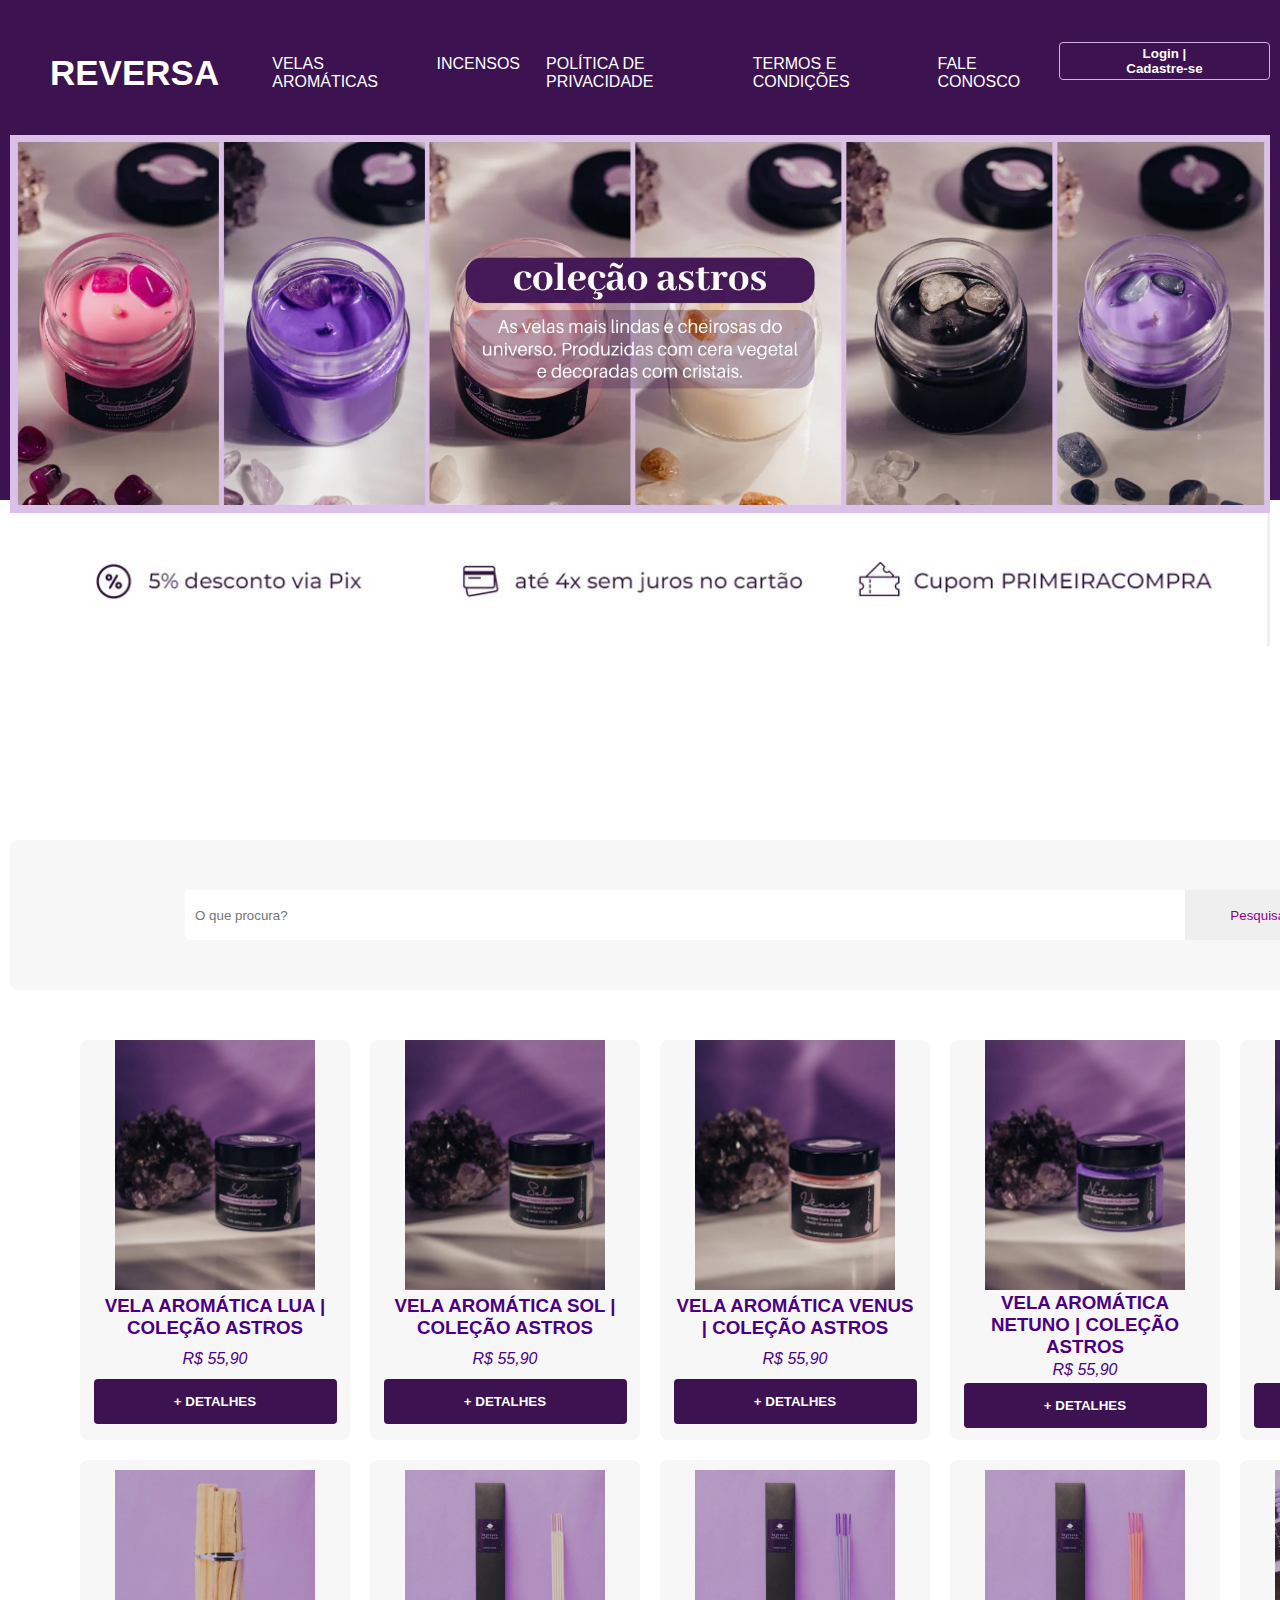
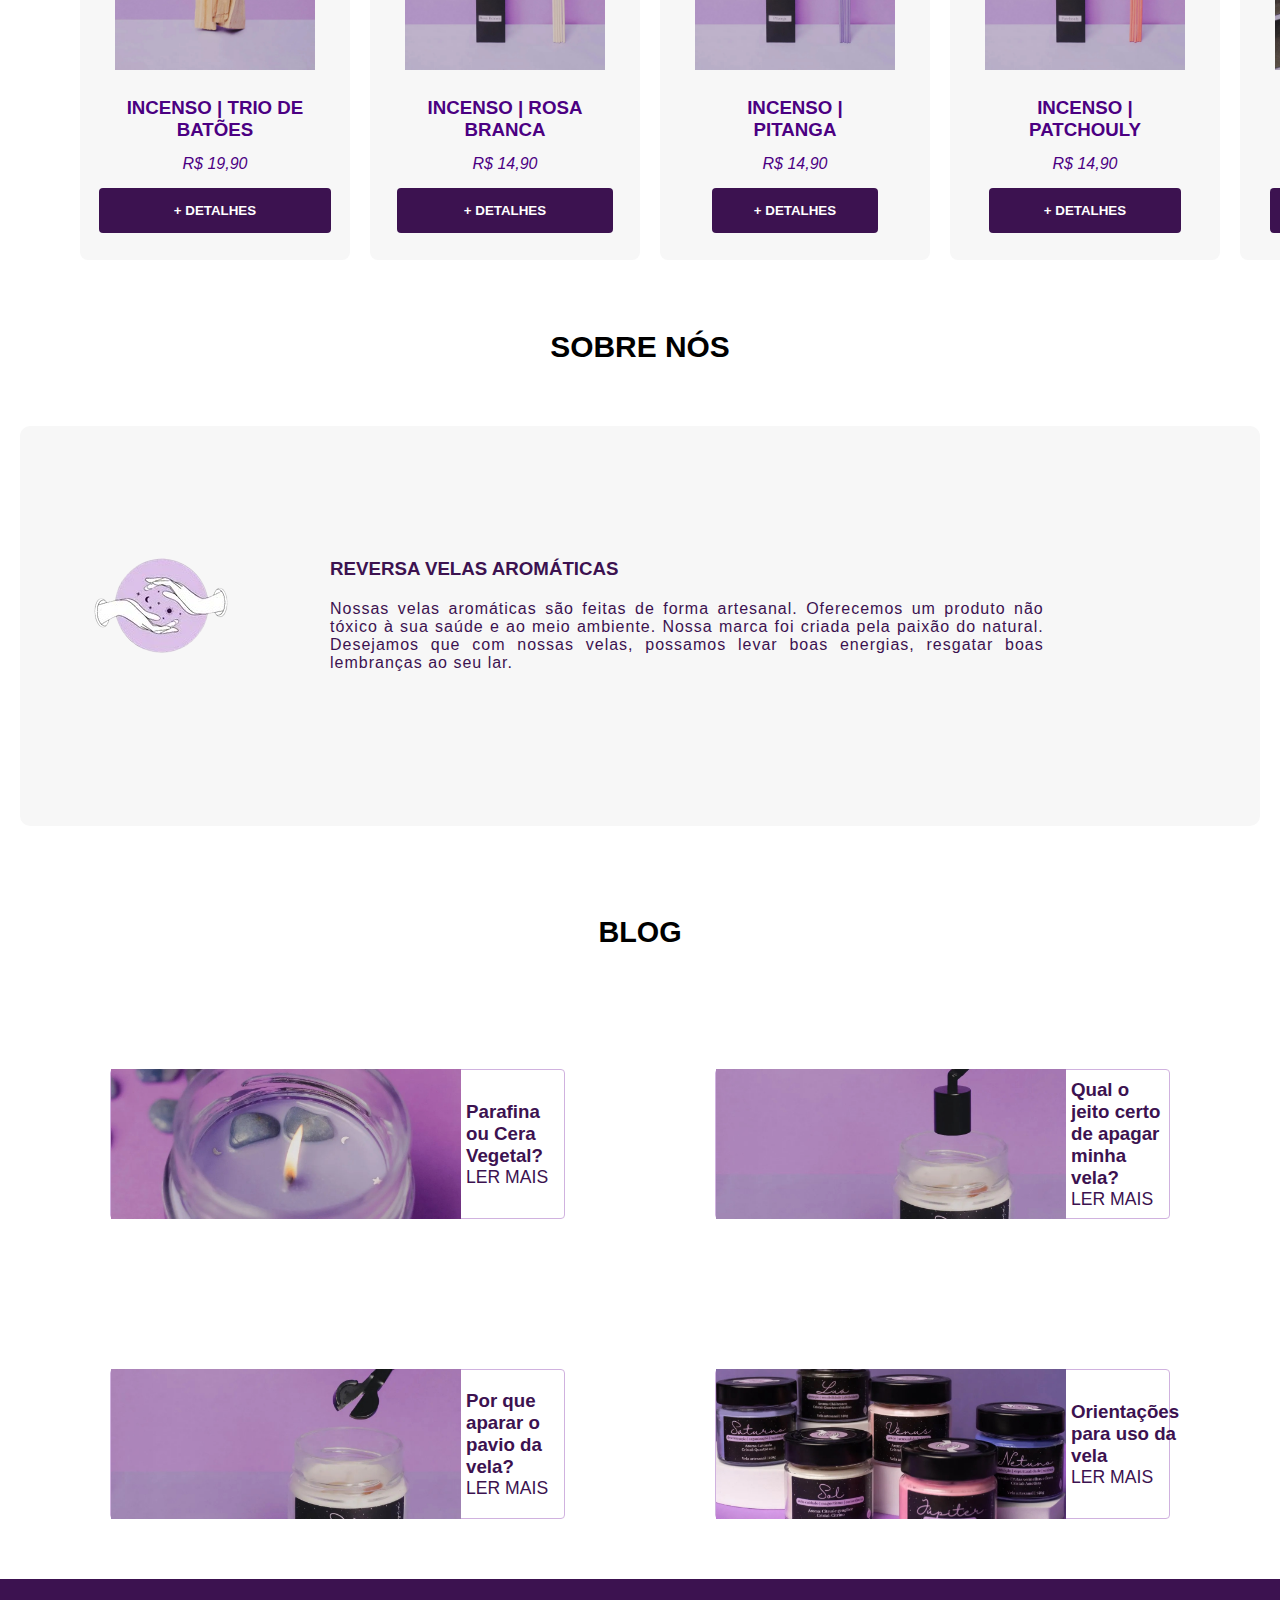
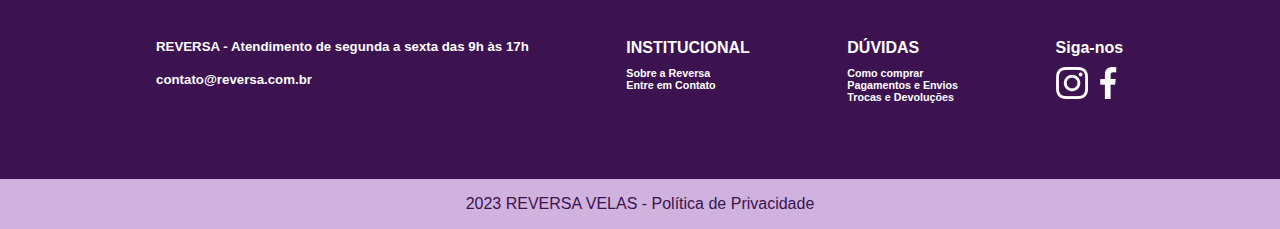
<file: index.html>
<!DOCTYPE html>
<html lang="en">
<head>
    <meta charset="UTF-8">
    <meta name="viewport" content="width=device-width, initial-scale=1.0">
    <title>Reversa - Velas Aromáticas</title>
    <link rel="stylesheet" href="css/styles.css" />
</head>
<body>
    <header>
        <div class="content">
            <nav>
                
                <p class="brand"><strong>Reversa</strong> </p>
                <ul>
                    <li><a href="Velas">Velas Aromáticas</a></li>
                    <li><a href="Incensos">Incensos</a></li>
                    <li><a href="Privacidade">Política de Privacidade</a></li>
                    <li><a href="Termos">Termos e Condições</a></li>
                    <li><a href="SAC">Fale Conosco</a></li>
                    <a href="formulario.html"><button>Login | Cadastre-se </button></a>
                </ul>
            </nav>
            
            <img src="images/menu.jpg" alt="menu"/>
            <img src="images/primeiracompra.JPG" alt="primeira">
        </div>
    </header>
    <section class="catalog" id="catalog">
        <div class="content">
            <div class="title-wrapper-catalog">
                
            </div>
            <div class="filter-card">
                <input type="text" class="search-input" placeholder="O que procura?"/>
                <button class="search-button">Pesquisar</button>
            </div>
        <div class="card-wrapper">
            <div class="card-item">
              <img src="images/vela_lua1.jpg" alt="vela_lua1"/>
              <div class="card-content">
                <h3>VELA AROMÁTICA LUA | COLEÇÃO ASTROS</h3>
                <p>R$ 55,90</p>
                <button type="button">+ DETALHES</button>
              </div>  
            </div>
            <div class="card-item">
                <img src="images/vela_sol1.jpg" alt="vela_sol1"/>
                <div class="card-content">
                  <h3>VELA AROMÁTICA SOL | COLEÇÃO ASTROS</h3>
                  <p>R$ 55,90</p>
                  <button type="button">+ DETALHES</button>
                </div>  
              </div>
              <div class="card-item">
                <img src="images/vela_venus1.jpg" alt="vela_venus1"/>
                <div class="card-content">
                  <h3>VELA AROMÁTICA VENUS | COLEÇÃO ASTROS</h3>
                  <p>R$ 55,90</p>
                  <button type="button">+ DETALHES</button>
                </div>  
              </div>
              <div class="card-item">
                <img src="images/vela_netuno1.jpg" alt="vela_netuno1"/>
                <div class="card-content">
                  <h3>VELA AROMÁTICA NETUNO | COLEÇÃO ASTROS</h3>
                  <p>R$ 55,90</p>
                  <button type="button">+ DETALHES</button>
                </div>  
              </div>
              <div class="card-item">
                <img src="images/vela_jupiter1.jpg" alt="vela_jupiter1"/>
                <div class="card-content">
                  <h3>VELA AROMÁTICA JUPITER | COLEÇÃO ASTROS</h3>
                  <p>R$ 55,90</p>
                  <button type="button">+ DETALHES</button>
                </div>  
              </div>
              <div class="card-item">
                <img src="images/incenso1_1.jpg" alt="incenso1"/>
                <div class="card-content">
                  <h3>INCENSO | TRIO DE BATÕES</h3>
                  <p>R$ 19,90</p>
                  <button type="button">+ DETALHES</button>
                </div>  
              </div>
              <div class="card-item">
                <img src="images/incenso2_1.jpg" alt="incenso2"/>
                <div class="card-content">
                  <h3>INCENSO | ROSA BRANCA</h3>
                  <p>R$ 14,90</p>
                  <button type="button">+ DETALHES</button>
                </div>  
              </div>
              <div class="card-item">
                <img src="images/incenso4_1.jpg" alt="incenso4"/>
                <div class="card-content">
                  <h3>INCENSO | PITANGA</h3>
                  <p>R$ 14,90</p>
                  <button type="button">+ DETALHES</button>
                </div>  
              </div>
              <div class="card-item">
                <img src="images/incenso3_1.jpg" alt="incenso3"/>
                <div class="card-content">
                  <h3>INCENSO | PATCHOULY</h3>
                  <p>R$ 14,90</p>
                  <button type="button">+ DETALHES</button>
                </div>  
              </div>
              <div class="card-item">
                <img src="images/kit_incensos.jpg" alt="kit"/>
                <div class="card-content">
                  <h3>KIT INCENSOS NATURAIS</h3>
                  <p>R$ 142,90</p>
                  <button type="button">+ DETALHES</button>
                </div>  
              </div>
        </div>
        </div>

    </section>

    <section class="about" id="about">
      <div class="content">
        <div class="title-wrapper-about">
          <h3>SOBRE NÓS</h3>
        </div>
        <div class="about-content">
          <div class="left">
            <img src="images/logo2.png" alt="Logo"/>
          </div>
          <div class="right">
            <h3>REVERSA VELAS AROMÁTICAS</h3>
            <p>Nossas velas aromáticas são feitas de forma artesanal. Oferecemos um produto não tóxico à sua saúde e ao meio ambiente. Nossa marca foi criada pela paixão do natural. Desejamos que com nossas velas, possamos levar boas energias, resgatar boas lembranças ao seu lar.</p>
          </div>
        </div>
      </div>
    </section>
    
    <section class="features" id="features">
      <div class="content">
        <div class="title-wrapper-features">
          <h3>BLOG</h3>
        </div>
        <div class="feature-card-block">
          <div class="feature-card-item">
            <img src="images/blog1.jpg" alt="blog1"/>
            <div class="feature-text-content">
              <h3>Parafina ou Cera Vegetal?</h3>
              <p>LER MAIS</p>
            </div>
          </div>
          <div class="feature-card-item">
            <img src="images/blog2.jpg" alt="blog2"/>
            <div class="feature-text-content">
              <h3>Qual o jeito certo de apagar minha vela?</h3>
              <p>LER MAIS</p>
            </div>
          </div>
          <div class="feature-card-item">
            <img src="images/blog3.jpg" alt="blog3"/>
            <div class="feature-text-content">
              <h3>Por que aparar o pavio da vela?</h3>
              <p>LER MAIS</p>
            </div>
          </div>
          <div class="feature-card-item">
            <img src="images/blog4.jpg" alt="blog4"/>
            <div class="feature-text-content">
              <h3>Orientações para uso da vela</h3>
              <p>LER MAIS</p>
            </div>
          </div>
        </div>
      </div>
    </section>
      
    <footer>
      <div class="main">
        <div class="content footer-links">
          <div class="footer-hour">
            <h5>REVERSA - Atendimento de segunda a sexta das 9h às 17h</h5>&nbsp;
            <h5>contato@reversa.com.br</h5>
          </div>
          <div class="footer-company">
            <h4>INSTITUCIONAL</h4>
            <h6>Sobre a Reversa</h6>
            <h6>Entre em Contato</h6>
          </div>
          <div class="footer-ajuda">
            <h4>DÚVIDAS</h4>
            <h6>Como comprar</h6>
            <h6>Pagamentos e Envios</h6>
            <h6>Trocas e Devoluções</h6>
          </div>
          <div class="footer-social">
            <h4>Siga-nos</h4>
            <div class="social-images">
              <img src="images/instagram.png" alt="insta"/>
              <img src="images/facebook.png" alt="face"/>
            </div>
          </div>
          </div>
        </div>
        <div class="last">
          2023 REVERSA VELAS - Política de Privacidade
        </div>
    </footer>

    </div>
</body>
</html>
</file>
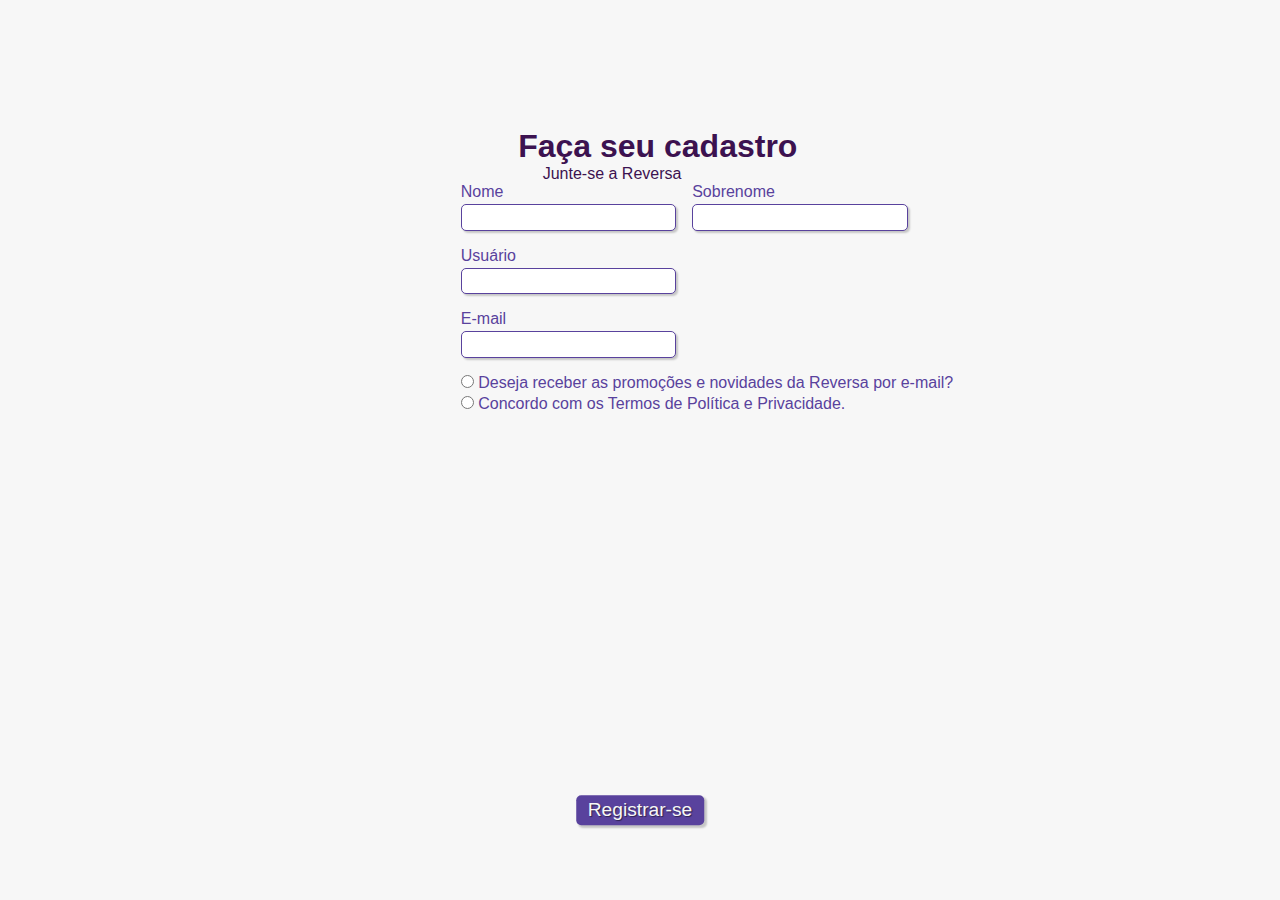
<file: formulario.html>
<!DOCTYPE html>
<html lang="en">
<head>
    <meta charset="UTF-8">
    <meta name="viewport" content="width=, initial-scale=1.0">
    <title>Cadastre-se</title>
    <link rel="stylesheet" href="css/formulario.css" />
</head>
<body>
    <div>
        <h1 id="titulo">Faça seu cadastro</h1>
        <p id="subtitulo">Junte-se a Reversa</p>
    </div>

<!--Início do formulário-->
<form>
    <fieldset class="grupo">
        <div class="campo">
            <label for="nome">Nome</label>
            <input type="text" name="nome" id="nome" required>
        </div>
        <div class="campo">
            <label for="sobrenome">Sobrenome</label>
            <input type="text" name="sobrenome" id="sobrenome" required>
        </div>
    </fieldset>

<div class="campo">
    <label for="usuario">Usuário</label>
    <input type="text" name="usuario" id="usuario">
</div>
<div class="campo">
    <label for="email">E-mail</label>
    <input type="text" name="email" id="email" required>
</div>

<!--campo para selecionar através de check-->
<div class="campo">
    <label>
        <input type="radio" name="notificacoes" id="notificacao">
        Deseja receber as promoções e novidades da Reversa por e-mail?
    </label>
    <label>
        <input type="radio" name="termo" id="termo" required>
        Concordo com os Termos de Política e Privacidade.
    </label>
</div>

<!--Botão Salvar-->
<button class="botao" type="submit" onsubmit="">Registrar-se</button>

</form>

</body>
</html>
</file>
<file: css/styles.css>
* {
    margin:0%;
    padding:0%;
    box-sizing: border-box;
    outline: none;
    font-family:'Segoe UI', Tahoma, Geneva, Verdana, sans-serif;
}

:root {
    ---darkpurple: #8b008b; 
    ---violeta: rgb(60, 18, 80);
    ---mediumpurple: #9932cc;
    ---mediumslateblue:	#7b68ee;
    --lilas: rgb(208, 178, 223);
}
html,
body{
    width: 100%;
    overflow-x: hidden;
}

header{
    width: 100%;
    height: 500px;
    background: rgb(60, 18, 80);
    
    /*rebeccapurple*/
}

.content {
    max-width: 2000px;
    min-width: 300px;
    margin: 0 auto;
    display: flex;
    flex-direction: column;
    padding: 10px;
}

nav {
    width: 100%;
    height: 125px;
    display: flex;
    flex-direction: row;
    align-items: center;
    justify-content: space-between;
    text-transform: uppercase;
}

.brand {
    font-size: 35px;
    color: white;
    cursor: pointer;
    margin: 40px;
}

nav ul {
    display: flex;
    flex-direction: row;
}

nav ul li {
    list-style: none;
    padding: 10px;
    cursor: pointer;
    margin: 3px;
}

nav ul li a {
    color: white;
    text-decoration: none;
}

nav ul li a:hover {
    color: var(--lilas);
}

nav ul button {
    border: 1px solid rgb(208, 178, 223);
    background: transparent;
    padding: 3px 60px;
    color: white;
    cursor: pointer;
    font-weight: bold;
    border-radius: 4px;
}

nav ul button:hover {
    color: rgb(208, 178, 223);
}

/*VELAS*/

section .catalog {
    width: 100vw;
    padding: 100px;
}

section .filter-card {
    width: 1500px;
    height: 150px;
    background: rgb(247, 247, 247);
    border-radius: 8px;
    margin: 0 auto;
    display: flex;
    flex-direction: row;
    align-items: center;
    justify-content: center;
}

.search-input {
    width: 1000px;
    height: 50px;
    border: none;
    border-radius: 4px 0px 0px 4px;
    text-indent: 10px;
}

.search-button {
    width: 150px;
    height: 50px;
    border-radius: 0px 4px 4px 0px;
    border: none;
    color: var(---darkpurple);
    cursor: pointer;
    transition: 0.3s ease;
}

.search-button:hover {
    background-color: var(--lilas);
    color: var(---darkpurple);
}

.title-wrapper-catalog {
    margin-top: 300px;
    padding-bottom: 30px;
}

section .card-wrapper {
    width: 1500px;
    height: 50%;
    display: grid;
    grid-template-columns: repeat(auto-fill, minmax(270px, 1fr));
    grid-gap: 20px;    
    padding-top: 50px;
    padding-left: 70px;
}

.card-item img {
    max-width:200px;
    max-height:300px;
    width: auto;
    height: auto;
    justify-content: center;
}

section .card-item {
    height: 400px;
    background: rgb(247, 247, 247);
    border-radius: 8px;
    display: flex;
    flex-direction: column;
    align-items: center;
    justify-content: space-around;
}

.card-content {
    height: 40%;
    display: flex;
    flex-direction: column;
    align-items: center;
    justify-content: space-around;
}

.card-item h3 {
    width: 90%;
    text-align: center;
    color:indigo;
}

.card-item p {
    width: 90%;
    font-style: italic;
    color:indigo;
    text-align: center;
}

.card-item button {
    width: 90%;
    padding: 15px 0px;
    border: none;
    background-color:rgb(60, 18, 80);;
    color: white;
    border-radius: 4px;
    font-weight: bold;
    cursor: pointer;
    transition: 0.3s ease;
    margin-bottom: 10px;
}

.card-item button:hover{
    background-color: var(--lilas);
}

/*SOBRE*/

.about {
    width: 100%;
    height: 100%;
    display: flex;
    align-items: center;
    justify-content: center;
    padding: 50px 10px;
}

.about-content {
    max-width: 1500px;
    min-width: 250px;
    height: 400px;
    background-color:rgb(247, 247, 247);
    margin: 0 auto;
    border-radius: 10px;
    z-index: 10;
    padding: 10px;
    display: flex;
    flex-direction: row;
    align-items: center;
    justify-content: flex-start;
}

.left {
    width: 10%;
    min-width: 300px;
    height: 100%;
    border-radius: 5px;
    padding-top: 10%;
}

.right {
    width: 65%;
    height: 100%;
    display: flex;
    flex-direction: column;
    align-items: flex-start;
    justify-content: flex-start;
    padding-top: 10%;
}

.right h3 {
    text-align: left;
    width: 90%;
    margin-bottom: 20px;
    color: var(---violeta);
}

.right p {
    max-width: 90%;
    font-size: 1em;
    letter-spacing: 1px;
    text-align: justify;
    color: var(---violeta);
}

.title-wrapper-about {
    text-align: center;
    font-size: 1.6em;
    padding-bottom: 5%;
}

/*BLOG*/

.features {
    width: 100%;
    height: 100%;
    display: flex;
    align-items: center;
    justify-content: center;
    padding: -5px 0px;
    
}

.title-wrapper-features {
    padding: 20px 0px;
}

.title-wrapper-features h3 {
    text-align: center;
    font-size: 1.8em;
}

.feature-card-block {
    max-width: 1500px;
    min-width: 700px;
    height: 500px;
    margin: 50px;
    border-radius: 10px;
    z-index: 10;
    padding: 50px;
    display: grid;
    grid-template-columns: repeat(auto-fill, minmax(420px, 1fr));
    grid-gap: 150px;
}

.feature-card-item {
    max-width: 600px;
    height: 150px;
    display: flex;
    flex-direction: row;
    align-items: center;
    justify-content: space-around;
    border: 1px solid var(--lilas);
    border-radius: 4px;
}

.feature-text-content {
    max-width: 60%;
    margin: 5px;
}

.feature-text-content h3 {
    color: var(---violeta);
}

.feature-text-content p {
    color: var(---violeta);
    cursor: pointer;
    font-size: 1.1em;
}

.feature-text-content p:hover {
    color: var(--lilas);
}

.feature-card-item img {
    width: 350px;
    height: 150px;
}

/*RODAPÉ*/

footer {
    width: 100%;
    height: 250px;
}

footer .main {
    width: 100%;
    height: 200px;
    background-color: var(---violeta);
    padding: 20px 10px;
}

.footer-links {
    max-width: 80%;
    min-width: 300px;
    display: flex;
    flex-direction: row;
    justify-content: space-between;
    margin-top: 20px;
}

.footer-hour, .footer-company, .footer-ajuda, .footer-social {
    color: white;
    height: 100%;
    min-height: 100px;
    padding: 10px;
}

.footer-links h4 {
    margin-bottom: 10px;
}

.footer-links {
    margin-bottom: 8px;
}

.main .footer-social img {
    width: 32px;
    height: 32px;
}

.last {
    width: 100%;
    height: 50px;
    background-color: var(--lilas);
    color: var(---violeta);
    display: flex;
    align-items: center;
    justify-content: center;
}
</file>
<file: css/formulario.css>
/*CSS do Formulário*/
* {
    margin:0%;
    padding:0%;
    box-sizing: border-box;
    outline: none;
    font-family:'Segoe UI', Tahoma, Geneva, Verdana, sans-serif;
}

:root {
    ---darkpurple: #8b008b; 
    ---violeta: rgb(60, 18, 80);
    ---mediumpurple: #9932cc;
    ---mediumslateblue:	#7b68ee;
    --lilas: rgb(208, 178, 223);
}

#titulo {
    color: var(---violeta);
    margin-left: 7%;
} 

#subtitulo {
    color: var(---violeta);
    margin-left: 10%;
} 

/* Elementos de tag <fieldset>*/
fieldset {
    border: 0;
}

/* Elemento de tag <body> */
body{
    background-color: rgb(247, 247, 247);
    font-size: 1em;
    color: var(---violeta);
    margin-left: 36%;
    margin-top: 10%;
    justify-content: center;
}

input, button {
    font-size: 1em;
    color: var(---violeta);
    border-radius: 5px;
}

/* Elementos de classe "grupo" nos estados das pseudoclasses "before" e "after" */
.grupo:before, .grupo:after {
    display: table;
}

/* Elementos de classe "grupo" no estado da pseudoclasse "after" */
.grupo:after {
    clear: both;
}

/* Elementos de classe "campo" */
.campo {
    margin-bottom: 1em;
}

/* Elementos de classe "campo" de tag <label> */
.campo label {
    margin-bottom: 0.2em;
    color: #59429d;
    display: block;
}

/* Elementos de classe "campo" ou "grupo" de tag <fieldset> */
fieldset.grupo .campo {
    float:  left;
    margin-right: 1em;
}

/* Elementos de classe "campo" das tags <input> com atributo text e email*/
.campo input[type="text"], .campo input[type="email"], .campo select, .campo textarea {
    padding: 0.2em;
    border: 1px solid #59429d;
    box-shadow: 2px 2px 2px rgba(0,0,0,0.2);
    display: block;
}

/* Elemento de classe "campo" com tag <input>*/
.campo input:focus {
    background: #E0E0F8;
}

/* Elemento de classe "botao" */
.botao {
    font-size: 1.2em;
    background: #59429d;
    border: 0;
    margin-bottom: 1em;
    color: rgb(247, 247, 247);
    padding: 0.2em 0.6em;
    box-shadow: 2px 2px 2px rgba(0,0,0,0.2);
    text-shadow: 1px 1px 1px rgba(0,0,0,0.5);
    position: absolute;
    top: 90%;
    left: 50%;
    margin-right: -50%;
    transform: translate(-50%, -50%)
}

.botao:hover {
    background: var(--lilas);
    box-shadow: inset 2px 2px 2px rgba(0,0,0,0.2);
    text-shadow: none;
}

.botao, select{
    cursor: pointer;
}
</file>
